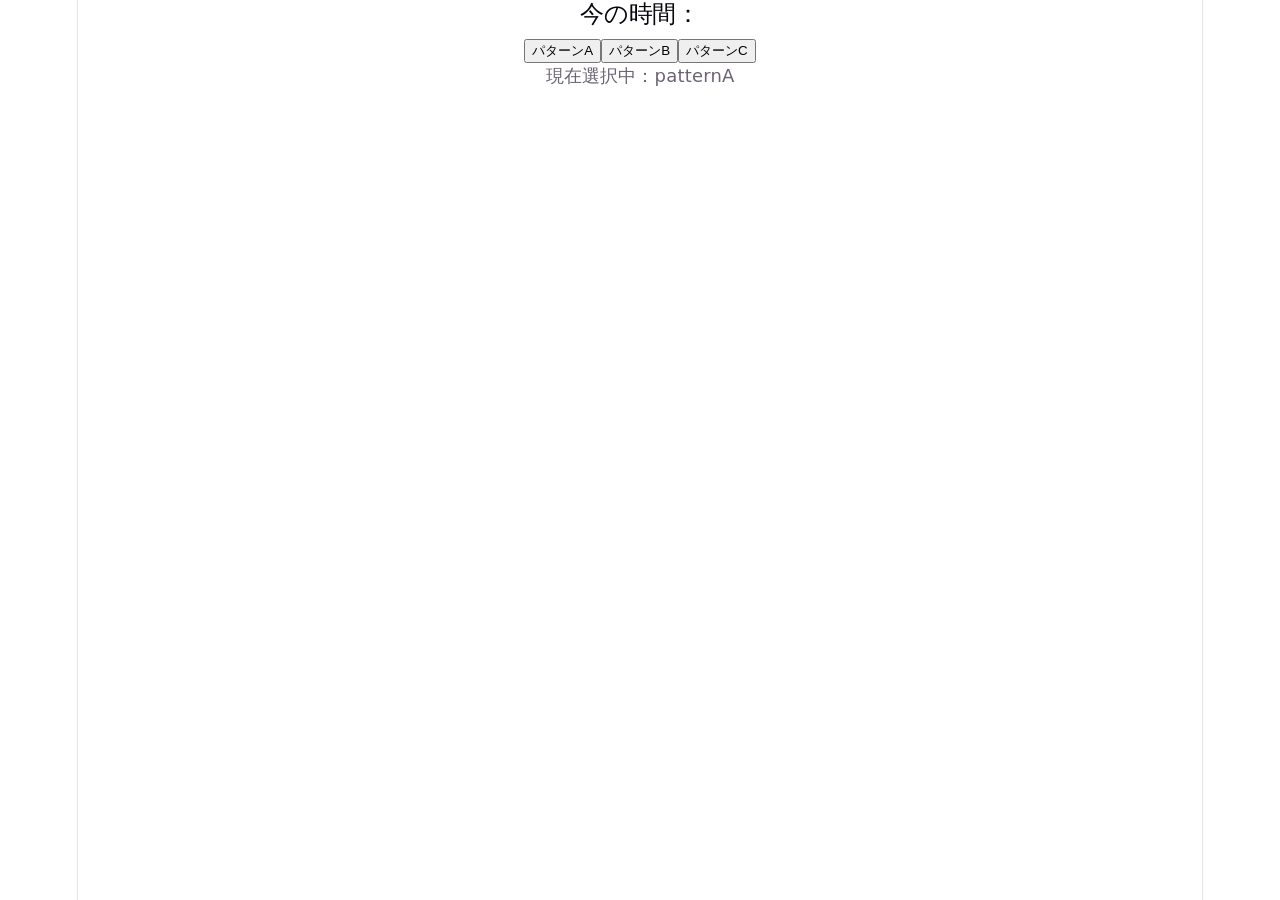
<file: break-timer/index.html>
<!doctype html>
<html lang="en">
  <head>
    <meta charset="UTF-8" />
    <link rel="icon" type="image/svg+xml" href="/favicon.svg" />
    <meta name="viewport" content="width=device-width, initial-scale=1.0" />
    <title>break-timer</title>
    <script type="module" crossorigin src="index-DgqRRm4N.js"></script>
    <link rel="stylesheet" crossorigin href="index-nqMpL4T3.css">
  </head>
  <body>
    <div id="root"></div>
  </body>
</html>
</file>
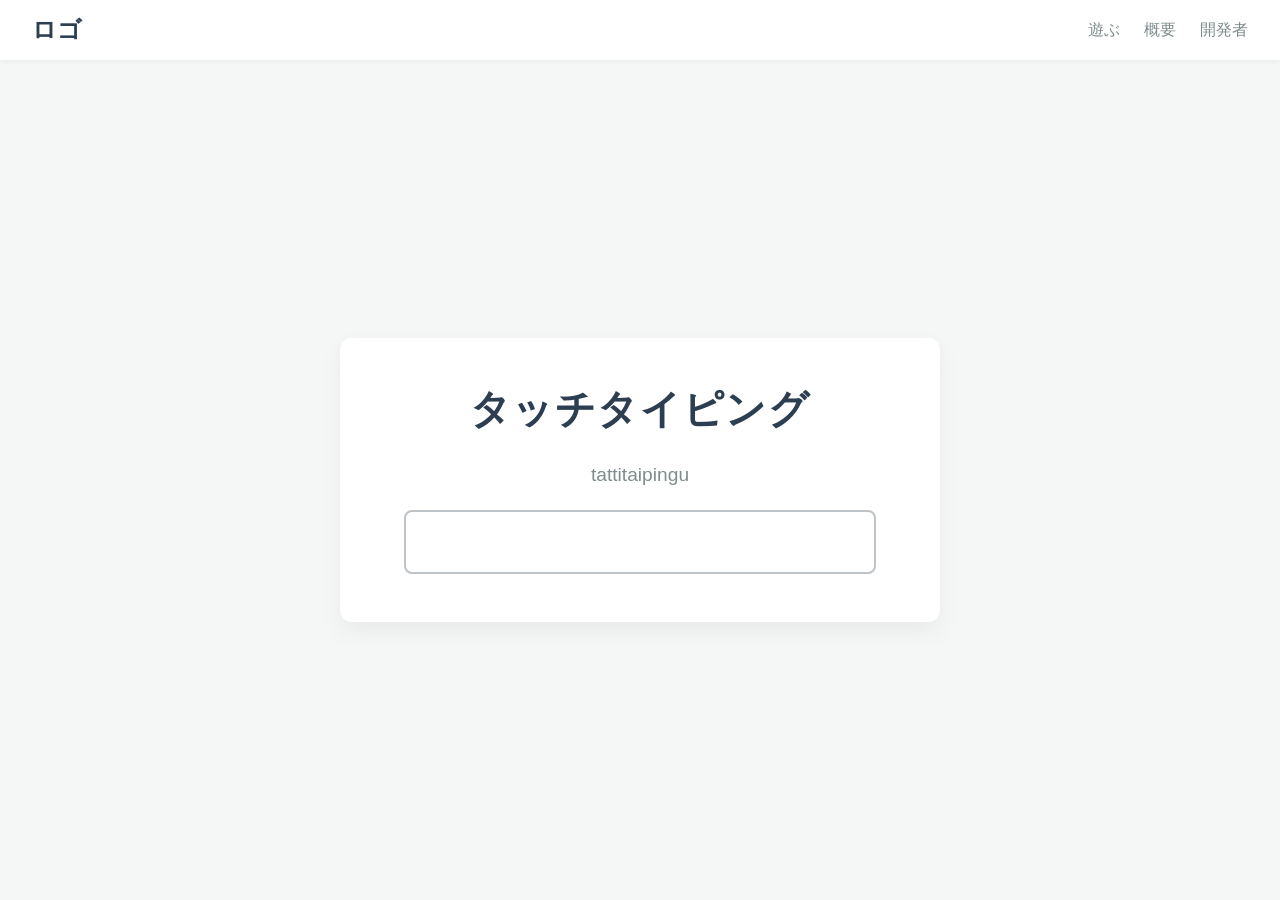
<file: tiping-game/index.html>
<!DOCTYPE html>
<html>
    <head>
        <meta charset="UTF-8">
        <link rel="stylesheet" href="index.css">
    </head>
    <body>
        <header>
            <h3>ロゴ</h3>
            <ul>
                <li><a>遊ぶ</a></li>
                <li><a>概要</a></li>
                <li><a>開発者</a></li>
            </ul>
        </header>
            <main>
                <div>
                <p class="mozi" id="target-word"></p>
                    <p id="roma-guide" style="color: #7f8c8d; font-size: 1.2rem; margin-bottom: 1.5rem;"></p> 
                    <input type="text" id="user-input" inputmode="url" autocomplete="off">
                </div>
            </main>
        <script src="index.js"></script>
    </body>
</html>
</file>
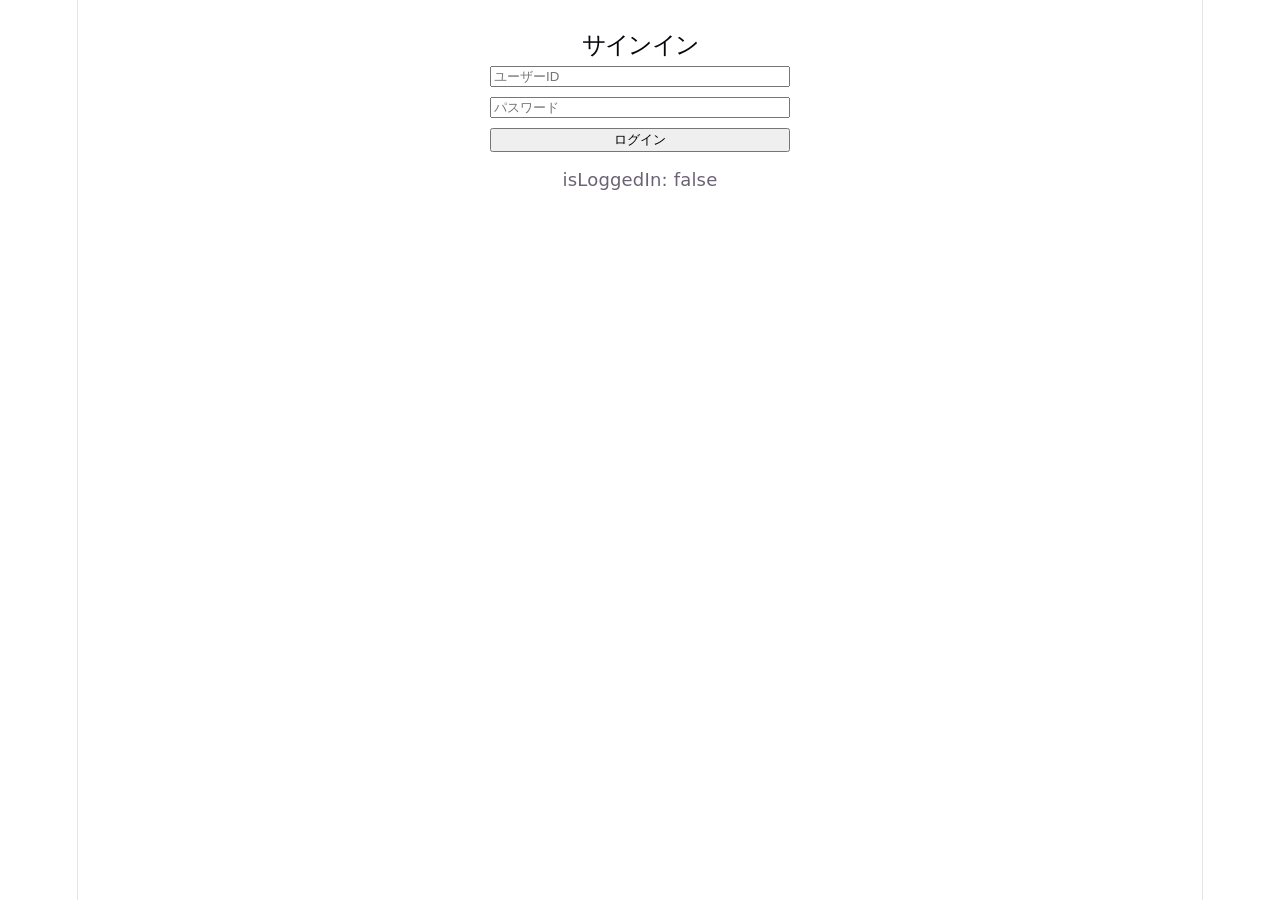
<file: todo-app/index.html>
<!doctype html>
<html lang="en">
  <head>
    <meta charset="UTF-8" />
    <link rel="icon" type="image/svg+xml" href="/favicon.svg" />
    <meta name="viewport" content="width=device-width, initial-scale=1.0" />
    <title>todo-app</title>
    <script type="module" crossorigin src="index.js"></script>
    <link rel="stylesheet" crossorigin href="index.css">
  </head>
  <body>
    <div id="root"></div>
  </body>
</html>
</file>
<file: break-timer/index-nqMpL4T3.css>
:root{--text:#6b6375;--text-h:#08060d;--bg:#fff;--border:#e5e4e7;--code-bg:#f4f3ec;--accent:#aa3bff;--accent-bg:#aa3bff1a;--accent-border:#aa3bff80;--social-bg:#f4f3ec80;--shadow:#0000001a 0 10px 15px -3px, #0000000d 0 4px 6px -2px;--sans:system-ui, "Segoe UI", Roboto, sans-serif;--heading:system-ui, "Segoe UI", Roboto, sans-serif;--mono:ui-monospace, Consolas, monospace;font:18px/145% var(--sans);letter-spacing:.18px;--lightningcss-light:initial;--lightningcss-dark: ;color-scheme:light dark;color:var(--text);background:var(--bg);font-synthesis:none;text-rendering:optimizelegibility;-webkit-font-smoothing:antialiased;-moz-osx-font-smoothing:grayscale}@media (prefers-color-scheme:dark){:root{--lightningcss-light: ;--lightningcss-dark:initial}}@media (width<=1024px){:root{font-size:16px}}@media (prefers-color-scheme:dark){:root{--text:#9ca3af;--text-h:#f3f4f6;--bg:#16171d;--border:#2e303a;--code-bg:#1f2028;--accent:#c084fc;--accent-bg:#c084fc26;--accent-border:#c084fc80;--social-bg:#2f303a80;--shadow:#0006 0 10px 15px -3px, #00000040 0 4px 6px -2px}#social .button-icon{filter:invert()brightness(2)}}body{margin:0}#root{text-align:center;border-inline:1px solid var(--border);box-sizing:border-box;flex-direction:column;width:1126px;max-width:100%;min-height:100svh;margin:0 auto;display:flex}h1,h2{font-family:var(--heading);color:var(--text-h);font-weight:500}h1{letter-spacing:-1.68px;margin:32px 0;font-size:56px}@media (width<=1024px){h1{margin:20px 0;font-size:36px}}h2{letter-spacing:-.24px;margin:0 0 8px;font-size:24px;line-height:118%}@media (width<=1024px){h2{font-size:20px}}p{margin:0}code,.counter{font-family:var(--mono);color:var(--text-h);border-radius:4px;display:inline-flex}code{background:var(--code-bg);padding:4px 8px;font-size:15px;line-height:135%}
</file>
<file: tiping-game/index.css>
/*! destyle.css v4.0.1 | MIT License | https://github.com/nicolas-cusan/destyle.css */

/* Reset box-model and set borders */
/* ============================================ */

*,
::before,
::after {
  box-sizing: border-box;
  border-style: solid;
  border-width: 0;
  min-width: 0;
}

/* Document */
/* ============================================ */

/**
 * 1. Correct the line height in all browsers.
 * 2. Prevent adjustments of font size after orientation changes in iOS.
 * 3. Remove gray overlay on links for iOS.
 */

html {
  line-height: 1.15; /* 1 */
  -webkit-text-size-adjust: 100%; /* 2 */
  -webkit-tap-highlight-color: transparent; /* 3*/
}

/* Sections */
/* ============================================ */

/**
 * Remove the margin in all browsers.
 */

body {
  margin: 0;
}

/**
 * Render the `main` element consistently in IE.
 */

main {
  display: block;
}

/* Vertical rhythm */
/* ============================================ */

p,
table,
blockquote,
address,
pre,
iframe,
form,
figure,
dl {
  margin: 0;
}

/* Headings */
/* ============================================ */

h1,
h2,
h3,
h4,
h5,
h6 {
  font-size: inherit;
  font-weight: inherit;
  margin: 0;
}

/* Lists (enumeration) */
/* ============================================ */

ul,
ol {
  margin: 0;
  padding: 0;
  list-style: none;
}

/* Lists (definition) */
/* ============================================ */

dt {
  font-weight: bold;
}

dd {
  margin-left: 0;
}

/* Grouping content */
/* ============================================ */

/**
 * 1. Add the correct box sizing in Firefox.
 * 2. Show the overflow in Edge and IE.
 */

hr {
  box-sizing: content-box; /* 1 */
  height: 0; /* 1 */
  overflow: visible; /* 2 */
  border-top-width: 1px;
  margin: 0;
  clear: both;
  color: inherit;
}

/**
 * 1. Correct the inheritance and scaling of font size in all browsers.
 * 2. Correct the odd `em` font sizing in all browsers.
 */

pre {
  font-family: monospace, monospace; /* 1 */
  font-size: inherit; /* 2 */
}

address {
  font-style: inherit;
}

/* Text-level semantics */
/* ============================================ */

/**
 * Remove the gray background on active links in IE 10.
 */

a {
  background-color: transparent;
  text-decoration: none;
  color: inherit;
}

/**
 * 1. Remove the bottom border in Chrome 57-
 * 2. Add the correct text decoration in Chrome, Edge, IE, Opera, and Safari.
 */

abbr[title] {
  text-decoration: underline dotted; /* 2 */
}

/**
 * Add the correct font weight in Chrome, Edge, and Safari.
 */

b,
strong {
  font-weight: bolder;
}

/**
 * 1. Correct the inheritance and scaling of font size in all browsers.
 * 2. Correct the odd `em` font sizing in all browsers.
 */

code,
kbd,
samp {
  font-family: monospace, monospace; /* 1 */
  font-size: inherit; /* 2 */
}

/**
 * Add the correct font size in all browsers.
 */

small {
  font-size: 80%;
}

/**
 * Prevent `sub` and `sup` elements from affecting the line height in
 * all browsers.
 */

sub,
sup {
  font-size: 75%;
  line-height: 0;
  position: relative;
  vertical-align: baseline;
}

sub {
  bottom: -0.25em;
}

sup {
  top: -0.5em;
}

/* Replaced content */
/* ============================================ */

/**
 * Prevent vertical alignment issues.
 */

svg,
img,
embed,
object,
iframe {
  vertical-align: bottom;
}

/* Forms */
/* ============================================ */

/**
 * Reset form fields to make them styleable.
 * 1. Make form elements stylable across systems iOS especially.
 * 2. Inherit text-transform from parent.
 */

button,
input,
optgroup,
select,
textarea {
  -webkit-appearance: none; /* 1 */
  appearance: none;
  vertical-align: middle;
  color: inherit;
  font: inherit;
  background: transparent;
  padding: 0;
  margin: 0;
  border-radius: 0;
  text-align: inherit;
  text-transform: inherit; /* 2 */
}

/**
 * Correct cursors for clickable elements.
 */

button,
[type="button"],
[type="reset"],
[type="submit"] {
  cursor: pointer;
}

button:disabled,
[type="button"]:disabled,
[type="reset"]:disabled,
[type="submit"]:disabled {
  cursor: default;
}

/**
 * Improve outlines for Firefox and unify style with input elements & buttons.
 */

:-moz-focusring {
  outline: auto;
}

select:disabled {
  opacity: inherit;
}

/**
 * Remove padding
 */

option {
  padding: 0;
}

/**
 * Reset to invisible
 */

fieldset {
  margin: 0;
  padding: 0;
  min-width: 0;
}

legend {
  padding: 0;
}

/**
 * Add the correct vertical alignment in Chrome, Firefox, and Opera.
 */

progress {
  vertical-align: baseline;
}

/**
 * Remove the default vertical scrollbar in IE 10+.
 */

textarea {
  overflow: auto;
}

/**
 * Correct the cursor style of increment and decrement buttons in Chrome.
 */

[type="number"]::-webkit-inner-spin-button,
[type="number"]::-webkit-outer-spin-button {
  height: auto;
}

/**
 * Correct the outline style in Safari.
 */

[type="search"] {
  outline-offset: -2px; /* 1 */
}

/**
 * Remove the inner padding in Chrome and Safari on macOS.
 */

[type="search"]::-webkit-search-decoration {
  -webkit-appearance: none;
}

/**
 * 1. Correct the inability to style clickable types in iOS and Safari.
 * 2. Fix font inheritance.
 */

::-webkit-file-upload-button {
  -webkit-appearance: button; /* 1 */
  font: inherit; /* 2 */
}

/**
 * Fix appearance for Firefox
 */
[type="number"] {
  -moz-appearance: textfield;
}

/**
 * Clickable labels
 */

label[for] {
  cursor: pointer;
}

/* Interactive */
/* ============================================ */

/*
 * Add the correct display in Edge, IE 10+, and Firefox.
 */

details {
  display: block;
}

/*
 * Add the correct display in all browsers.
 */

summary {
  display: list-item;
}

/*
 * Remove outline for editable content.
 */

[contenteditable]:focus {
  outline: auto;
}

/* Tables */
/* ============================================ */

/**
1. Correct table border color inheritance in all Chrome and Safari.
*/

table {
  border-color: inherit; /* 1 */
  border-collapse: collapse;
}

caption {
  text-align: left;
}

td,
th {
  vertical-align: top;
  padding: 0;
}

th {
  text-align: left;
  font-weight: bold;
}
/* ==========================================================================
   1. 全体設定・リセット
   ========================================================================== */
* {
  box-sizing: border-box;
  margin: 0;
  padding: 0;
}

body {
  font-family: 'Helvetica Neue', Arial, 'Hiragino Kaku Gothic ProN', 'Hiragino Sans', Meiryo, sans-serif;
  background-color: #f4f7f6;
  color: #333;
  height: 100vh;
  display: flex;
  flex-direction: column;
}

/* ==========================================================================
   2. ヘッダーのデザイン
   ========================================================================== */
header {
  background-color: #ffffff;
  padding: 1rem 2rem;
  display: flex;
  justify-content: space-between;
  align-items: center;
  box-shadow: 0 2px 4px rgba(0, 0, 0, 0.05);
}

header h3 {
  font-size: 1.5rem;
  color: #2c3e50;
  font-weight: bold;
}

header ul {
  display: flex;
  list-style: none;
  gap: 1.5rem;
}

header ul li a {
  text-decoration: none;
  color: #7f8c8d;
  font-weight: 500;
  cursor: pointer;
  transition: color 0.2s ease;
}

header ul li a:hover {
  color: #3498db;
}

/* ==========================================================================
   3. メイン・ゲーム画面のデザイン
   ========================================================================== */
main {
  flex: 1;
  display: flex;
  justify-content: center;
  align-items: center;
  padding: 2rem;
}

/* 中央配置のコンテナ */
main > div {
  background-color: #ffffff;
  padding: 3rem 4rem;
  border-radius: 12px;
  box-shadow: 0 10px 25px rgba(0, 0, 0, 0.05);
  text-align: center;
  width: 100%;
  max-width: 600px;
}

/* お題の文字（漢字） */
.mozi {
  font-size: 2.5rem;
  font-weight: bold;
  color: #2c3e50;
  margin-bottom: 2rem;
  letter-spacing: 0.1rem;
  /* 文字が長くなった時用の保険 */
  word-wrap: break-word; 
}

/* 入力ボックス */
input[type="text"] {
  width: 100%;
  padding: 1rem;
  font-size: 1.5rem;
  border: 2px solid #bdc3c7;
  border-radius: 8px;
  outline: none;
  text-align: center;
  font-family: monospace; /* タイピングが等幅で見やすくなるように設定 */
  letter-spacing: 0.05rem;
  transition: border-color 0.2s ease, box-shadow 0.2s ease;
}

/* 入力欄にフォーカスが当たったときのアニメーション */
input[type="text"]:focus {
  border-color: #3498db;
  box-shadow: 0 0 8px rgba(52, 152, 219, 0.3);
}
</file>
<file: todo-app/index.css>
:root{--text:#6b6375;--text-h:#08060d;--bg:#fff;--border:#e5e4e7;--code-bg:#f4f3ec;--accent:#aa3bff;--accent-bg:#aa3bff1a;--accent-border:#aa3bff80;--social-bg:#f4f3ec80;--shadow:#0000001a 0 10px 15px -3px, #0000000d 0 4px 6px -2px;--sans:system-ui, "Segoe UI", Roboto, sans-serif;--heading:system-ui, "Segoe UI", Roboto, sans-serif;--mono:ui-monospace, Consolas, monospace;font:18px/145% var(--sans);letter-spacing:.18px;--lightningcss-light:initial;--lightningcss-dark: ;color-scheme:light dark;color:var(--text);background:var(--bg);font-synthesis:none;text-rendering:optimizelegibility;-webkit-font-smoothing:antialiased;-moz-osx-font-smoothing:grayscale}@media (prefers-color-scheme:dark){:root{--lightningcss-light: ;--lightningcss-dark:initial}}@media (width<=1024px){:root{font-size:16px}}@media (prefers-color-scheme:dark){:root{--text:#9ca3af;--text-h:#f3f4f6;--bg:#16171d;--border:#2e303a;--code-bg:#1f2028;--accent:#c084fc;--accent-bg:#c084fc26;--accent-border:#c084fc80;--social-bg:#2f303a80;--shadow:#0006 0 10px 15px -3px, #00000040 0 4px 6px -2px}#social .button-icon{filter:invert()brightness(2)}}body{margin:0}#root{text-align:center;border-inline:1px solid var(--border);box-sizing:border-box;flex-direction:column;width:1126px;max-width:100%;min-height:100svh;margin:0 auto;display:flex}h1,h2{font-family:var(--heading);color:var(--text-h);font-weight:500}h1{letter-spacing:-1.68px;margin:32px 0;font-size:56px}@media (width<=1024px){h1{margin:20px 0;font-size:36px}}h2{letter-spacing:-.24px;margin:0 0 8px;font-size:24px;line-height:118%}@media (width<=1024px){h2{font-size:20px}}p{margin:0}code,.counter{font-family:var(--mono);color:var(--text-h);border-radius:4px;display:inline-flex}code{background:var(--code-bg);padding:4px 8px;font-size:15px;line-height:135%}.counter{color:var(--accent);background:var(--accent-bg);border:2px solid #0000;border-radius:5px;margin-bottom:24px;padding:5px 10px;font-size:16px;transition:border-color .3s}.counter:hover{border-color:var(--accent-border)}.counter:focus-visible{outline:2px solid var(--accent);outline-offset:2px}.hero{position:relative}.hero .base,.hero .framework,.hero .vite{margin:0 auto;inset-inline:0}.hero .base{z-index:0;width:170px;position:relative}.hero .framework,.hero .vite{position:absolute}.hero .framework{z-index:1;height:28px;top:34px;transform:perspective(2000px)rotate(300deg)rotateX(44deg)rotateY(39deg)scale(1.4)}.hero .vite{z-index:0;width:auto;height:26px;top:107px;transform:perspective(2000px)rotate(300deg)rotateX(40deg)rotateY(39deg)scale(.8)}#center{flex-direction:column;flex-grow:1;place-content:center;place-items:center;gap:25px;display:flex}@media (width<=1024px){#center{gap:18px;padding:32px 20px 24px}}#next-steps{border-top:1px solid var(--border);text-align:left;display:flex}#next-steps>div{flex:1 1 0;padding:32px}@media (width<=1024px){#next-steps>div{padding:24px 20px}}#next-steps .icon{width:22px;height:22px;margin-bottom:16px}@media (width<=1024px){#next-steps{text-align:center;flex-direction:column}}#docs{border-right:1px solid var(--border)}@media (width<=1024px){#docs{border-right:none;border-bottom:1px solid var(--border)}}#next-steps ul{gap:8px;margin:32px 0 0;padding:0;list-style:none;display:flex}#next-steps ul .logo{height:18px}#next-steps ul a{color:var(--text-h);background:var(--social-bg);border-radius:6px;align-items:center;gap:8px;padding:6px 12px;font-size:16px;text-decoration:none;transition:box-shadow .3s;display:flex}#next-steps ul a:hover{box-shadow:var(--shadow)}#next-steps ul a .button-icon{width:18px;height:18px}@media (width<=1024px){#next-steps ul{flex-wrap:wrap;justify-content:center;margin-top:20px}#next-steps ul li{flex:calc(50% - 8px)}#next-steps ul a{box-sizing:border-box;justify-content:center;width:100%}}#spacer{border-top:1px solid var(--border);height:88px}@media (width<=1024px){#spacer{height:48px}}.ticks{width:100%;position:relative}.ticks:before,.ticks:after{content:"";border:5px solid #0000;position:absolute;top:-4.5px}.ticks:before{border-left-color:var(--border);left:0}.ticks:after{border-right-color:var(--border);right:0}.title{color:var(--text-h);margin-bottom:8px;font-size:24px;font-weight:600}
</file>
